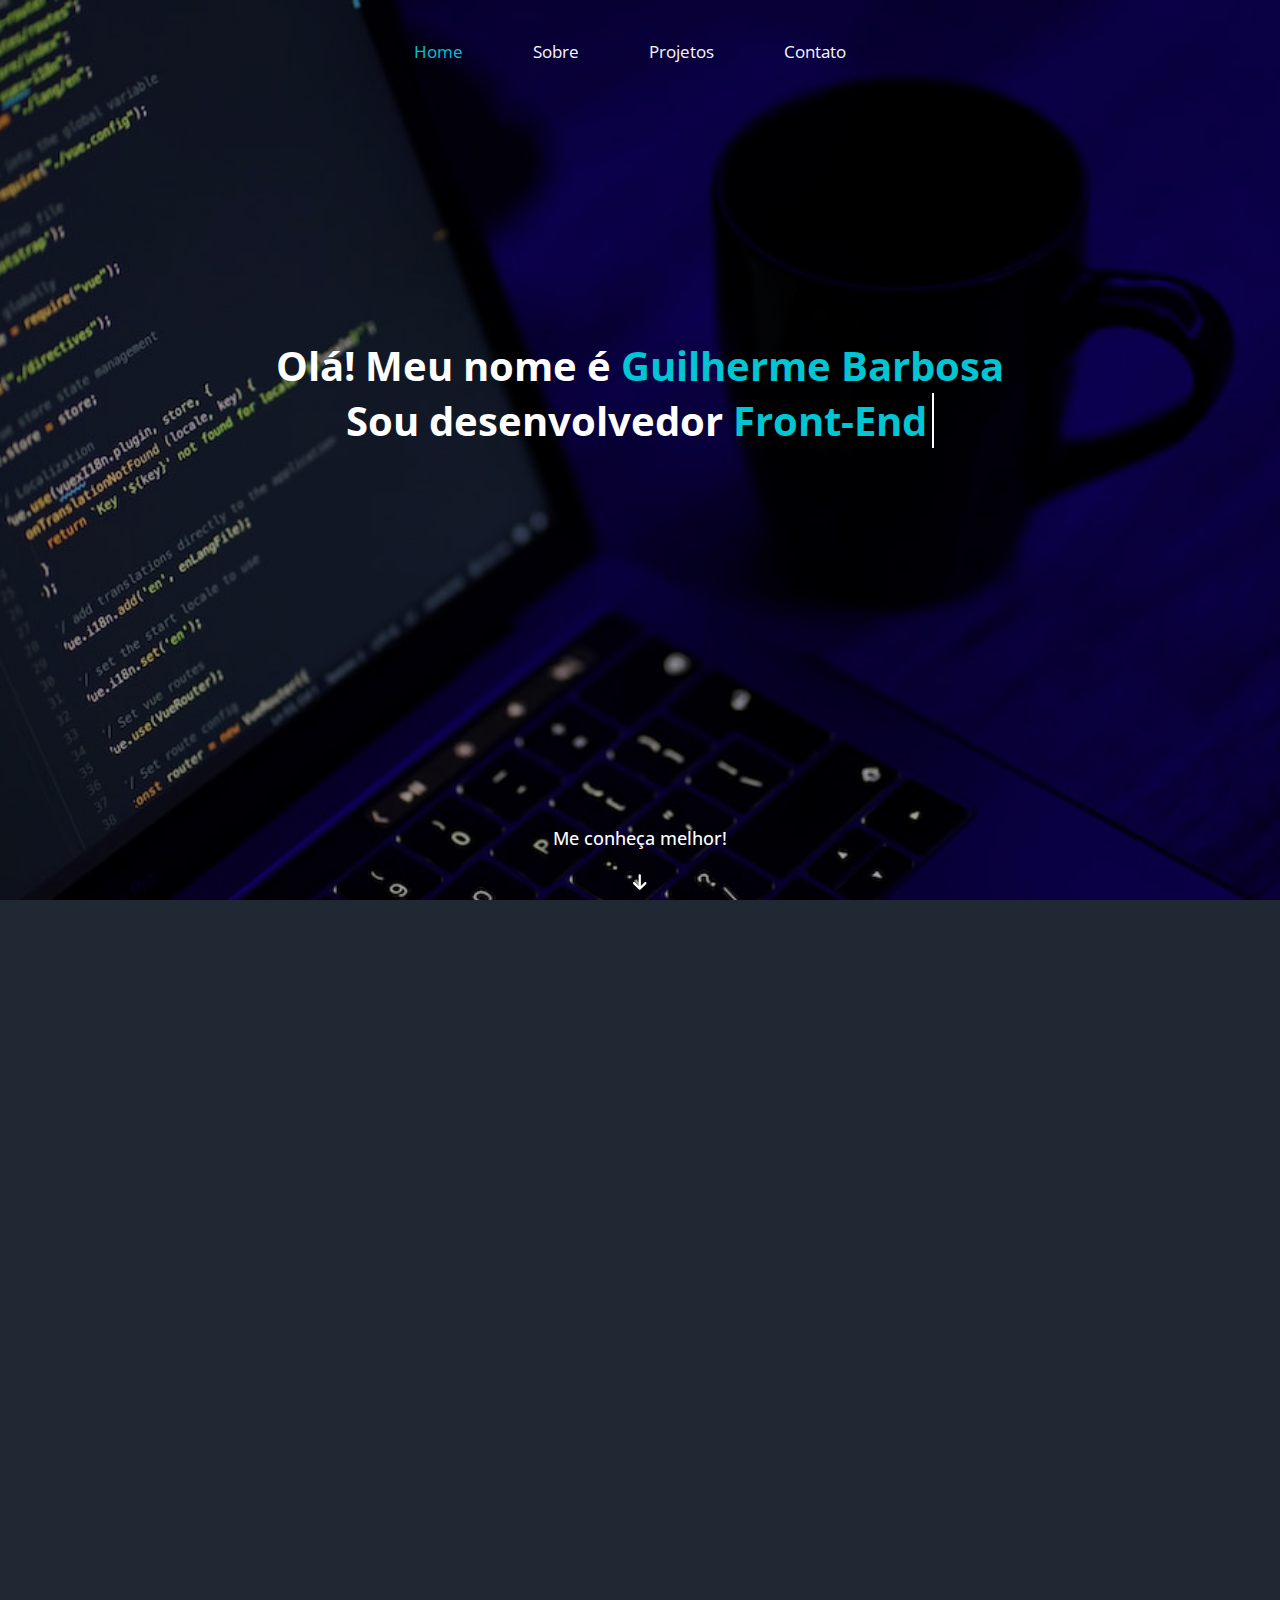
<file: index.html>
<!DOCTYPE html>
<html lang="pt-br">
<head>
    <!-- Meta tags -->
    <meta charset="UTF-8">
    <meta http-equiv="X-UA-Compatible" content="IE=edge">
    <meta name="viewport" content="width=device-width, initial-scale=1.0">

    <!-- Links -->
    <link href="https://fonts.googleapis.com/css2?family=Open+Sans:wght@300;400;500;700&display=swap" rel="stylesheet">
    <link rel="stylesheet" href="plugins/fontawesome-free-6.2.1-web/css/all.min.css">
    <link rel="stylesheet" href="css/style.css">

    <!-- Scripts -->
    <script src="js/jquery.js"></script>
    <script src="plugins/fontawesome-free-6.2.1-web/js/all.min.js"></script>
    <script src="js/function.js"></script>

    <!--  -->
        <title>Portfólio / Guilherme</title>
</head>
<body>
    
    <section id="home" class="home">
        <div class="overlay">
            <div class="container">
                <header>
                        <nav>
                            <ul>
                                <li><a class="init" href="#">Home</a></li>
                                <li><a class="about" href="#">Sobre</a></li>
                                <li><a class="works" href="#">Projetos</a></li>
                                <li><a class="contacts" href="#">Contato</a></li>
                            </ul>
                        </nav>
                </header>
                <!-- final do header -->
                
                <!-- header mobile -->
                <header id="h-mobile" class="mobile">
                    <nav>
                        <ul>
                            <li><a class="init" href="#">Home</a></li>
                            <li><a class="about" href="#">Sobre</a></li>
                            <li><a class="works" href="#">Projetos</a></li>
                            <li><a class="contacts" href="#">Contato</a></li>
                        </ul>
                    </nav>
                </header>

                <!-- final do header mobile -->

                <div class="home-content flex">
                    <div class="descricao"><!--div para a animção funcionar corretamente.-->
                        <p>Olá! Meu nome é <span> Guilherme Barbosa </span></p>
                        <p>Sou desenvolvedor <span> Front-End </span></p>
                    </div><!-- -->

                    <div class="home-info">
                       <p>Me conheça melhor!</p>
                       <a href="#"><i class="fa-solid fa-arrow-down"></i></a>
                    </div><!--home-info-->
                </div><!--home-content-->

            </div><!--container-->
        </div><!--overlay-->
    </section><!--home-->

    <div class="arrow-up flex"><i class="fa-solid fa-arrow-up"></i></div>

    <!-- Sobre mim -->

    <section id="sobre" class="sobre">
        <div class="container">
            <div class="flex">
                <h2 class="titulo">Sobre</h2>
                <div class="photo"></div>
                <div class="icones">
                    <a id="git" target="_blank" href="https://github.com/Guizzinho"><i class="fa-brands fa-github"></i><p>GitHub</p></a>

                    <a id="link" target="_blank" href="https://www.linkedin.com/in/guilherme-barbosa-affonso-villa-7430a021a/"><i class="fa-brands fa-linkedin"></i><p>LinkedIn</p></a>

                    <a id="cur" target="_blank" href="pdf/Curriculo Atualizado 2023 - .pdf"><i class="fa-solid fa-file"></i><p>Currículo</p></a>

                    <a id="danki" target="_blank" href="pdf/Certificado Danki.pdf"><i class="fa-solid fa-award"></i><p>Danki Code</p></a>

                    <a id="aba" target="_blank" href="pdf/Intermediate B1.pdf"><i class="fa-solid fa-award"></i><p>Aba English</p></a>

                    <a id="curso-git" target="_blank" href="pdf/Certificado Git e GitHub.pdf"><i class="fa-solid fa-award"></i><p>Git</p></a>

                    <a id="javas" target="_blank" href="pdf/Certificado JavaScript.pdf"><i class="fa-solid fa-award"></i><p>JavaScript</p></a>

                    <a id="react" target="_blank" href="pdf/Certificado ReactJs.pdf"><i class="fa-solid fa-award"></i><p>React</p></a>

                    <a id="next" target="_blank" href="pdf/Certificado NextJs.pdf"><i class="fa-solid fa-award"></i><p>Next.js</p></a>
                </div><!--icones-->
                <div class="text-sobre">
                    <p>No começo de 2022 iniciei o curso de Front-End pela Danki Code, e desde então estou estudando e me interessando ainda mais por programação. Ao longo do curso, consegui adquirir conhecimentos e testar as minhas habilidades na prática com os projetos. Apesar do curso já ter acabado, gosto de estar sempre aprendendo novas tecnologias e métodos. Assim, terei mais facilidade de atingir meu objetivo da melhor forma possível. 
                    Recentemente estou estudando React Js e Next Js na versão 13. Meu novo projeto de previsão do tempo foi construído com Next.js e utilizando a Api OpenWheater.
                    Atualmente estou cursando a faculdade de Anásile e Desenvolvimento de Sistemas pela Uninter. Estou com 18 anos e busco minha primeira oportunidade de emprego.
                    </p>
                </div><!--text-sobre-->
            </div><!--flex-->
        </div><!--container-->
    </section><!--sobre-->

    <!-- Projetos -->

    <section class="projetos">
        <div class="container">
            <h2 class="titulo">Projetos</h2>
            <p class="texto">Todos os projetos foram desenvolvidos durante o curso de Front-End da <a class="danki texto" href="https://cursos.dankicode.online/promocoes?src=gadspesqdankipromo&gclid=Cj0KCQiA1NebBhDDARIsAANiDD01ObFIJtBoV1wYvi_kfgJ1FABXDwymw_e2TedEU-lHj_K3JCFtucgaAt3nEALw_wcB" target="_blank">Danki Code.</a> Abra qualquer projeto para dar uma olhada!</p>
            <div class="flex">

                <div class="box-single">
                    <a target="_blank" href="https://project-hotel-cena.netlify.app/"><div class="img-config img-1"></div></a>
                    <p>Hotel - Cena Construction & Conte d'Azur</p>
                </div><!--box-single-->

                <div class="box-single">
                    <a target="_blank" href="https://project-danki-dev.netlify.app"><div class="img-config img-2"></div></a>
                    <p>Danki Code - Desenvolvimento de Sistemas</p>
                </div><!--box-single-->

                <div class="box-single">
                    <a target="_blank" href="https://project-dentista.netlify.app"><div class="img-config img-3"></div></a>
                    <p>Dentista - Fernanda Varella</p> 
                </div><!--box-single-->

                <div class="box-single">
                    <a target="_blank" href="https://project-rm-veiculos.netlify.app"><div class="img-config img-4"></div></a>
                    <p>Vendas de Carros - Rm Veículos Especiais</p>
                </div><!--box-single-->

                <div class="box-single">
                    <a target="_blank" href="https://project-danki-servicos.netlify.app"><div class="img-config img-5"></div></a>
                    <p>Danki Code - Serviços e Planos da Empresa</p>
                </div><!--box-single-->

                <div class="box-single">
                    <a target="_blank" href="https://project-monguillhot.netlify.app"><div class="img-config img-6"></div></a>
                    <p>Clínica Odontológica - Monguilhott</p>
                </div><!--box-single-->

                <div class="box-single">
                    <a target="_blank" href="https://project-danki-marketing.netlify.app"><div class="img-config img-7"></div></a>
                    <p>Danki Code - Marketing</p>
                </div><!--box-single-->

                <div class="box-single">
                    <a target="_blank" href="https://project-adventure.netlify.app"><div class="img-config img-8"></div></a>
                    <p>Adveture Super - *Jogo Fictício*</p>
                </div><!--box-single-->

                <div class="box-single">
                    <a target="_blank" href="https://site-project-dashboard.netlify.app"><div class="img-config img-9"></div></a>
                    <p>Danki Code - Dashboard</p>
                </div><!--box-single-->

                <div class="box-single">
                    <a target="_blank" href="https://project-anotacoes.netlify.app"><div class="img-config img-10"></div></a>
                    <p>Bloco de Notas na Web</p>
                </div><!--box-single-->

                <div class="box-single">
                    <a target="_blank" href="https://weather-app-eta-three-14.vercel.app"><div class="img-config img-11"></div></a>
                    <p>Web App Previsão do Tempo feito com Next.js 13</p>
                </div><!--box-single-->

                <div class="box-single">
                    <a target="_blank" href="#"><div class=" img-12"></div></a>
                    <p>Em Breve!</p>
                </div><!--box-single-->

            </div><!--flex-->
        </div><!--container-->
    </section><!--projetos-->

    <!-- Contato -->

    <section class="contato">
        <div class="container">
            <h2 class="titulo">Contato</h2>
            <p class="texto">Se quiser bater um papo, preencha o formulário abaixo. <br> Entrarei em contato logo :)</p>
                <form class="flex" action="https://formsubmit.co/c99fbea9765b642d688e88c43103d652" method="POST">
                    <input type="text" name="name" placeholder="Seu Nome..." required>
                    <input type="email" name="email" placeholder="Seu E-mail..." required>
                    <input type="tel" name="phone" placeholder="Telefone... (11) 99999-9999">
                    <textarea name="message" placeholder="Deixe sua mensagem..." required></textarea>
                    <button type="submit">Enviar!</button>

                    <!-- Form submit -->
                    <input type="hidden" name="_next" value="https://guizzinho.github.io/Portfolio/thanks.html">
                    <input type="hidden" name="_autoresponse" value="Recebi sua mensagem, obrigado pelo contato. Responderei assim que possível!">
                </form>
        </div><!--container-->
    </section><!--contato-->

</body>
</html>
</file>
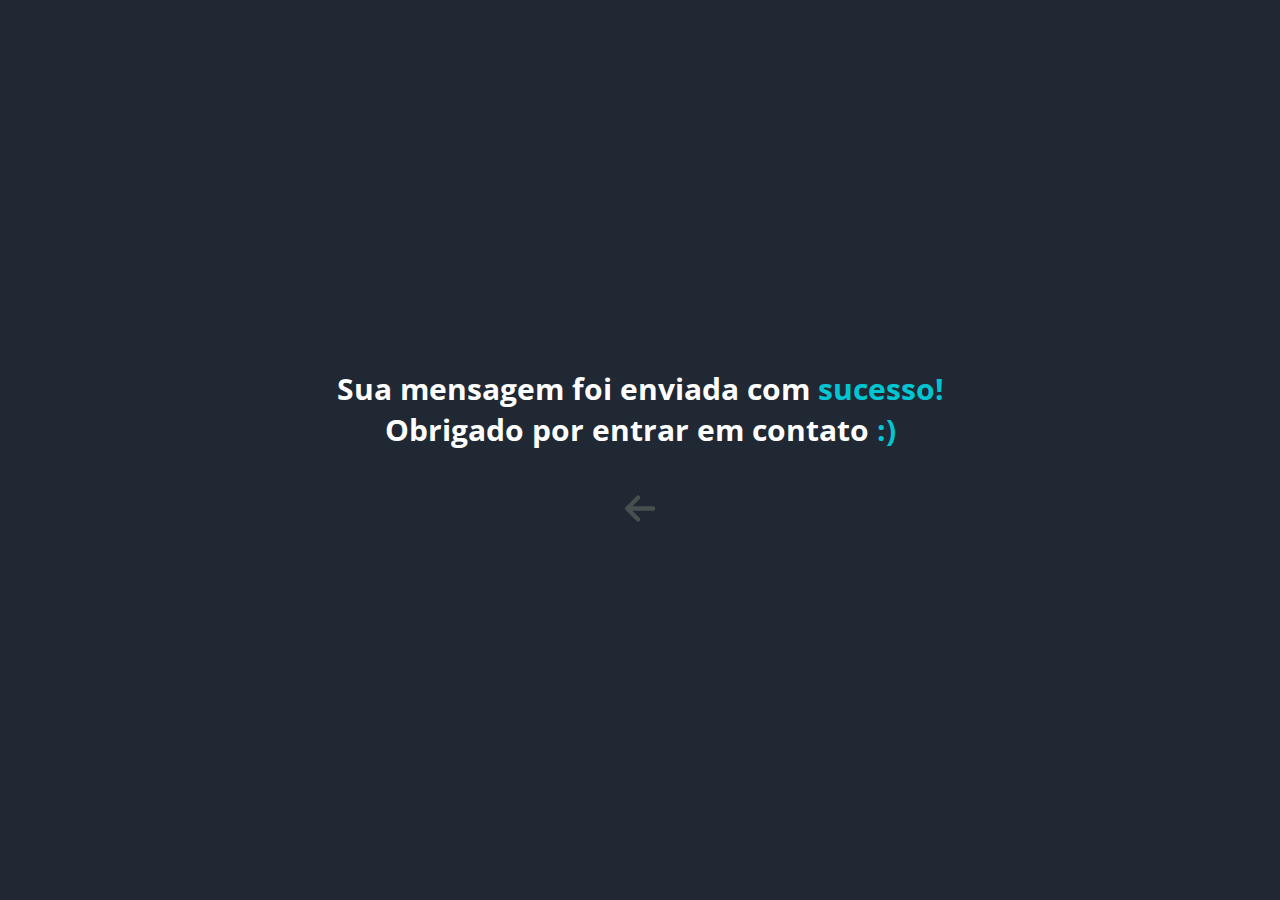
<file: thanks.html>
<!DOCTYPE html>
<html lang="pt-br">
<head>
   <!-- Meta tags -->
   <meta charset="UTF-8">
   <meta http-equiv="X-UA-Compatible" content="IE=edge">
   <meta name="viewporøöt" content="width=device-width, initial-scale=1.0">

   <!-- Links -->
   <link href="https://fonts.googleapis.com/css2?family=Open+Sans:wght@300;400;500;700&display=swap" rel="stylesheet">
   <link rel="stylesheet" href="plugins/fontawesome-free-6.2.1-web/css/all.min.css">

   <!-- Scripts -->
   <script src="js/jquery.js"></script>
   <script src="plugins/fontawesome-free-6.2.1-web/js/all.min.js"></script>

   <!--  -->
        <title>Enviado!</title>
</head>

    <style>

        *{
            margin: 0;
            padding: 0;
            box-sizing: border-box;
            font-family: 'Open Sans', sans-serif;
            overflow-x: hidden;
        }

        html,body{
            height: 100%;
            background-color: #1f2833;
        }

        .flex{
            height: 100%;
            width: 100%;
            padding: 0 4%;
            display: flex;
            justify-content: center;
            align-items: center;
            flex-direction: column;
        }

        .flex h2{
            font-size: 30px;
            color: white;
            text-align: center;

        }

        .flex span{
            color: rgb(0, 198, 212);
        }

        .flex a{
            margin-top: 35px;
            color: rgb(72, 80, 79);
            font-size: 35px;
            text-decoration: none;
        }

        .flex a:hover{
            color: rgb(0, 198, 212);
            transition: 1s;
        }

    </style>

<body>
    
    <div class="flex">
        <h2>Sua mensagem foi enviada com <span>sucesso!</span> <br> Obrigado por entrar em contato <span>:)</span></h2>
        <a href="index.html"><i class="fa-solid fa-arrow-left"></i></a>
    </div>

</body>
</html>
</file>
<file: css/style.css>
/* Reset do site */

*{
    margin: 0;
    padding: 0;
    box-sizing: border-box;
    font-family: 'Open Sans', sans-serif;
    overflow-x: hidden;
}

html,body{
    height: 100%;
    background-color: #1f2833;
    scroll-behavior: smooth;
}

body::-webkit-scrollbar {
    width: 7px;
}

body::-webkit-scrollbar-track{
    background-color: rgb(0, 0, 0);
}

body::-webkit-scrollbar-thumb {
    background: #ffffff73;
    border-radius: 20px;
}

/*  */

    /* Mini frameworks */

.container{
    width: 100%;
    max-width: 1200px;
    margin: 0 auto;
    padding: 0 2%;
}

.flex{
    width: 100%;
    display: flex;
    justify-content: center;
    align-items: center;
    flex-direction: column;
}

.float-right
{ float: right; }

.float-left
{ float: left; }

.clear
{ clear: both }

#h-mobile{
    display: none;
    padding-top: 30px;
}

.mobile{
    position: fixed;
    top: 0;
    left: 0;
    border-bottom: 2px solid white;
    padding-bottom: 10px;
    z-index: 4;
    background-color: #1f2833da;
    display: none;
}

.titulo{
    color: rgb(0, 198, 212);
    font-size: 25px;
    width: 100%;
    text-align: center;
}

.texto{
    color: white;
    font-size: 18px;
    width: 100%;
    text-align: center;
    margin-top: 15px;
}

.arrow-up{
    width: 40px;
    height: 40px;
    border-radius: 50%;
    background-color: #3d4753;
    color: white;
    font-size: 16px;
    position: fixed;
    bottom: 30px;
    right: 50px;
    cursor: pointer;
    display: none;
    z-index: 2;
}

/*  */

    /* Animações e Efeitos*/

    @keyframes header {
        from{
            margin-top: -80px;
        }to{
            margin-top: 0px;
        }
    }

    @keyframes blink {
        from{
            border-right-color: white;
        }to{
            border-right-color: transparent;
        }
    }

    @keyframes typing {
        from{
            width: 0;
        }to{
            width: 100%;
        }
    }

    @keyframes textDown {
        from{
            margin-bottom: -100px;
        }to{
            margin-bottom: 0;
        }
    }

    header a:hover{
        color: rgb(0, 198, 212);
        transition: 1s;
    }

    .sobre .photo:hover{
        transition: 1s;
        transform: scale(1.3,1.3);
    }

    .icones a:hover{
        color: rgba(255, 255, 255, 0.712);
        transition: 0.6s;
    }

    .projetos .danki:hover{
        color: rgb(0, 198, 212);
        transition: 0.6s;
    }

    .contato input:focus{
        background-color: #3d4753;
        transition: 0.6s;
    }
    
    .contato textarea:focus{
        background-color: #3d4753;
        transition: 0.6s;
    }
    
    .contato button:hover{
        border: 2px solid rgb(0, 198, 212);
        background-color: #3d4753;
        color: white;
        transition: 0.6s;
    }

    .arrow-up:hover{
        background-color: #5f666e;
        transition: 0.6s;
    }


/*  */

    /* Home */

section.home{
    width: 100vw;
    min-height: 106vh;
    background-image: url('../imgs/dev-back.jfif');
    background-position: center;
    background-repeat: no-repeat;
    background-size: cover;
    position: relative;
    z-index: 1; 
    overflow-y: hidden;
}

.overlay{
    position: absolute;
    top: 0;
    left: 0;
    z-index: 2;
    width: 100vw;
    height: 106vh;
    background-color: rgba(0, 0, 0, 0.3);
}

    /* Header */

header{ 
    width: 100%; 
    padding-top: 40px; 
    animation: header 1s; 
    position: static;
}

header .logo span{
    color: white;
    font-size: 25px;
}

header nav{
    text-align: center;
}

header li
{ list-style-type: none; display: inline-block; padding: 0 2%;}

header a{  
    color: ghostwhite;
    text-decoration: none;
    margin-right: 20px;
    font-size: 17px;
    user-select: none;
}

/*  */

    /* Home-content */

.home-content{
    width: 100%;
    height: 50vh;
    text-align: center;
    margin-top: 100px;
}

.descricao p{
    color: white;
    font-weight: bold;
    font-size: 40px;
    animation: typing 2s normal;
    white-space: nowrap;
    overflow: hidden;
    user-select: none;
}

.home-content span
{ color: rgb(0, 198, 212); }

.home-content p:last-of-type span{
    border-right: 2px solid white;
    padding-right: 5px;
    animation: blink 1s infinite normal;
}


.home-info{
    width: 100%;
    position: absolute;
    bottom: 60px;
    text-align: center;
    animation: textDown 2s normal;
}

.home-info p, .home-info a{
    color: white;
    font-size: 18px;
    font-weight: 500;
    margin-bottom: 20px;
    user-select: none;
}

.home-info a{
    transition: 0.6s;
}

/*  */

    /* Section Sobre */

section.sobre{
    width: 100vw;
    min-height: 106vh;
}

.sobre .flex
{ margin-top: 40px; }

.sobre .photo{
    margin: 40px;
    width: 150px;
    height: 150px;
    border-radius: 50%;
    background-image: url('../imgs/foto-1.jpeg');
    background-position: bottom;
    background-repeat: no-repeat;
    background-size: cover;
}

.sobre .icones{
    width: 360px;
    overflow-x: scroll;
    margin-bottom: 20px;
    text-align: center;
    display: flex;
    padding: 0 2%;
    align-items: center;
    flex-wrap: nowrap;
}

.sobre .icones::-webkit-scrollbar{
    height: 7px;   
}

.sobre .icones::-webkit-scrollbar-thumb{
    background-color: #c5c6c7;
    border-radius: 20px
}


.icones a{
    min-width: 100px;
    min-height: 80px;
    font-size: 30px;
    color: rgba(255, 255, 255, 0.247);
    display: inline-block;
    margin: 0 8px;
    text-decoration: none;
}

.icones p{
    font-size: 18px;
    opacity: 1;
    display: block;
}

.sobre .text-sobre{
    color: white;
    max-width: 600px;
    font-size: 18px;
    line-height: 35px;
    text-align: justify;
    padding: 0 4%;
    padding-bottom: 60px;
}

/*  */

    /* Section Projetos */

section.projetos{
    width: 100vw;
    min-height: 106vh;
    padding-top: 25px;
    overflow-y: hidden;
}

.projetos .container > .texto
{ margin-bottom: 30px; }

.projetos .danki{
    color: #45a29e;
    text-decoration: none;
    font-weight: bold;
}

.projetos .flex{
    display: flex;
    width: 100%;
    flex-direction: row;
    flex-wrap: wrap;
}

.flex .box-single{
    width: 30%;
    margin: 0px 15px;
    min-height: 300px;
    display: inline-block;
    vertical-align: middle;
}

.box-single .img-config{
    width: 100%;
    height: 150px;
    background-color: #1f2833;
    background-position: top;
    background-repeat: no-repeat;
    background-size: cover;
}

.box-single .img-config:hover{
    transform: scale(1.2,1.2);
    transition: 1s;
}

.box-single .img-1
{ background-image: url('../imgs/img-proj/Proj-2.png'); }

.box-single .img-2
{ background-image: url('../imgs/img-proj/Proj-3.png'); }

.box-single .img-3
{ background-image: url('../imgs/img-proj/Proj-4.png'); }

.box-single .img-4
{ background-image: url('../imgs/img-proj/Proj-5.png'); }

.box-single .img-5
{ background-image: url('../imgs/img-proj/Proj-6.png'); }

.box-single .img-6
{ background-image: url('../imgs/img-proj/Proj-7.png'); }

.box-single .img-7
{ background-image: url('../imgs/img-proj/Proj-8.png'); }

.box-single .img-8
{ background-image: url('../imgs/img-proj/Proj-9.png'); }

.box-single .img-9
{ background-image: url('../imgs/img-proj/Proj-dash.png'); }

.box-single .img-10
{ background-image: url('../imgs/img-proj/Proj-anot.png'); }

.box-single .img-11
{ background-image: url('../imgs/img-proj/wheater-app.png'); }

.box-single .img-12{
    border: 2px solid gray;
    width: 100%;
    height: 150px;
    background-color: #1f2833;
    background-position: top;
    background-repeat: no-repeat;
    background-size: cover;
}


.box-single > p{
    color: #c5c6c7;
    font-size: 16px;
    margin: 20px;
}

/*  */

    /* Section Contato */

section.contato{
    width: 100%;
    min-height: 95vh;
    margin-top: 60px;
}

.contato p{
    max-width: 600px;
    margin: 15px auto;
}

.contato form
{ width: 100%; margin-top: 40px; }

.contato input{
    width: 50%;
    height: 45px;
    margin-bottom: 30px;
    border-radius: 10px;
    outline: none;
    padding-left: 10px;
    line-height: 45px;
    border: 2px solid #ccc;
    background-color: #1f2833;
    color: white;
    font-size: 14px;
}

.contato input::placeholder, .contato textarea::placeholder{
    color: #c5c6c7ab;
}

.contato textarea{
    width: 50%;
    height: 200px;
    margin-bottom: 30px;
    border-radius: 10px;
    outline: none;
    padding: 15px 10px;
    border: 2px solid #ccc;
    background-color: #1f2833;
    color: white;
    font-size: 14px;
    resize: vertical;
}

.contato button{
    width: 142px;
    height: 42px;
    border: 2px solid #45a29db6;
    background-color: #1f2833;
    color: rgba(204, 204, 204, 0.685);
    font-weight: bold;
    cursor: pointer;
    word-spacing: 20px;
    border-radius: 10px;
}



    /* Media Querys */

@media screen and (max-width: 1330px){
    .flex .box-single{
        width: 40%;
    }

    .arrow-up{
        right: 30px;
    }
}

@media screen and (max-width: 940px){
    .descricao{
        width: 100%;
        display: inline-block;
        text-align: center;
        padding: 0 2%;
    }

    .descricao p{
        font-size: 30px;
    }

    .flex .box-single{
        width: 70%;
    }

    .box-single .img-config{
        height: 250px;
    }

    .box-single .img-11{
        height: 250px;
    }

    .box-single > p{
        margin: 30px;
    }

    .contato input{
        width: 80%;
    }
    
    .contato textarea{
        width: 80%;
    }

    .arrow-up{
        opacity: 0;
    }

    .icones p{
        opacity: 1;
    }
}

@media screen and (max-width: 600px){
    .descricao p{
        font-size: 25px;
    }

    .flex .box-single{
        width: 90%;
    }

    section.home{
        min-height: 100vh;
    }

    .home-info{
        bottom: 120px;
    }
}

@media screen and (max-width: 450px){
    .descricao p{
        font-size: 19px;
    }

    section.contato{
        min-height: 90vh;
    }

    .home-content{
        height: 30vh;
    }


}

@media screen and (max-width: 350px){
    .descricao p{
        font-size: 16px;
    }

    .home-info p{
        font-size: 16px;
    }
}
</file>
